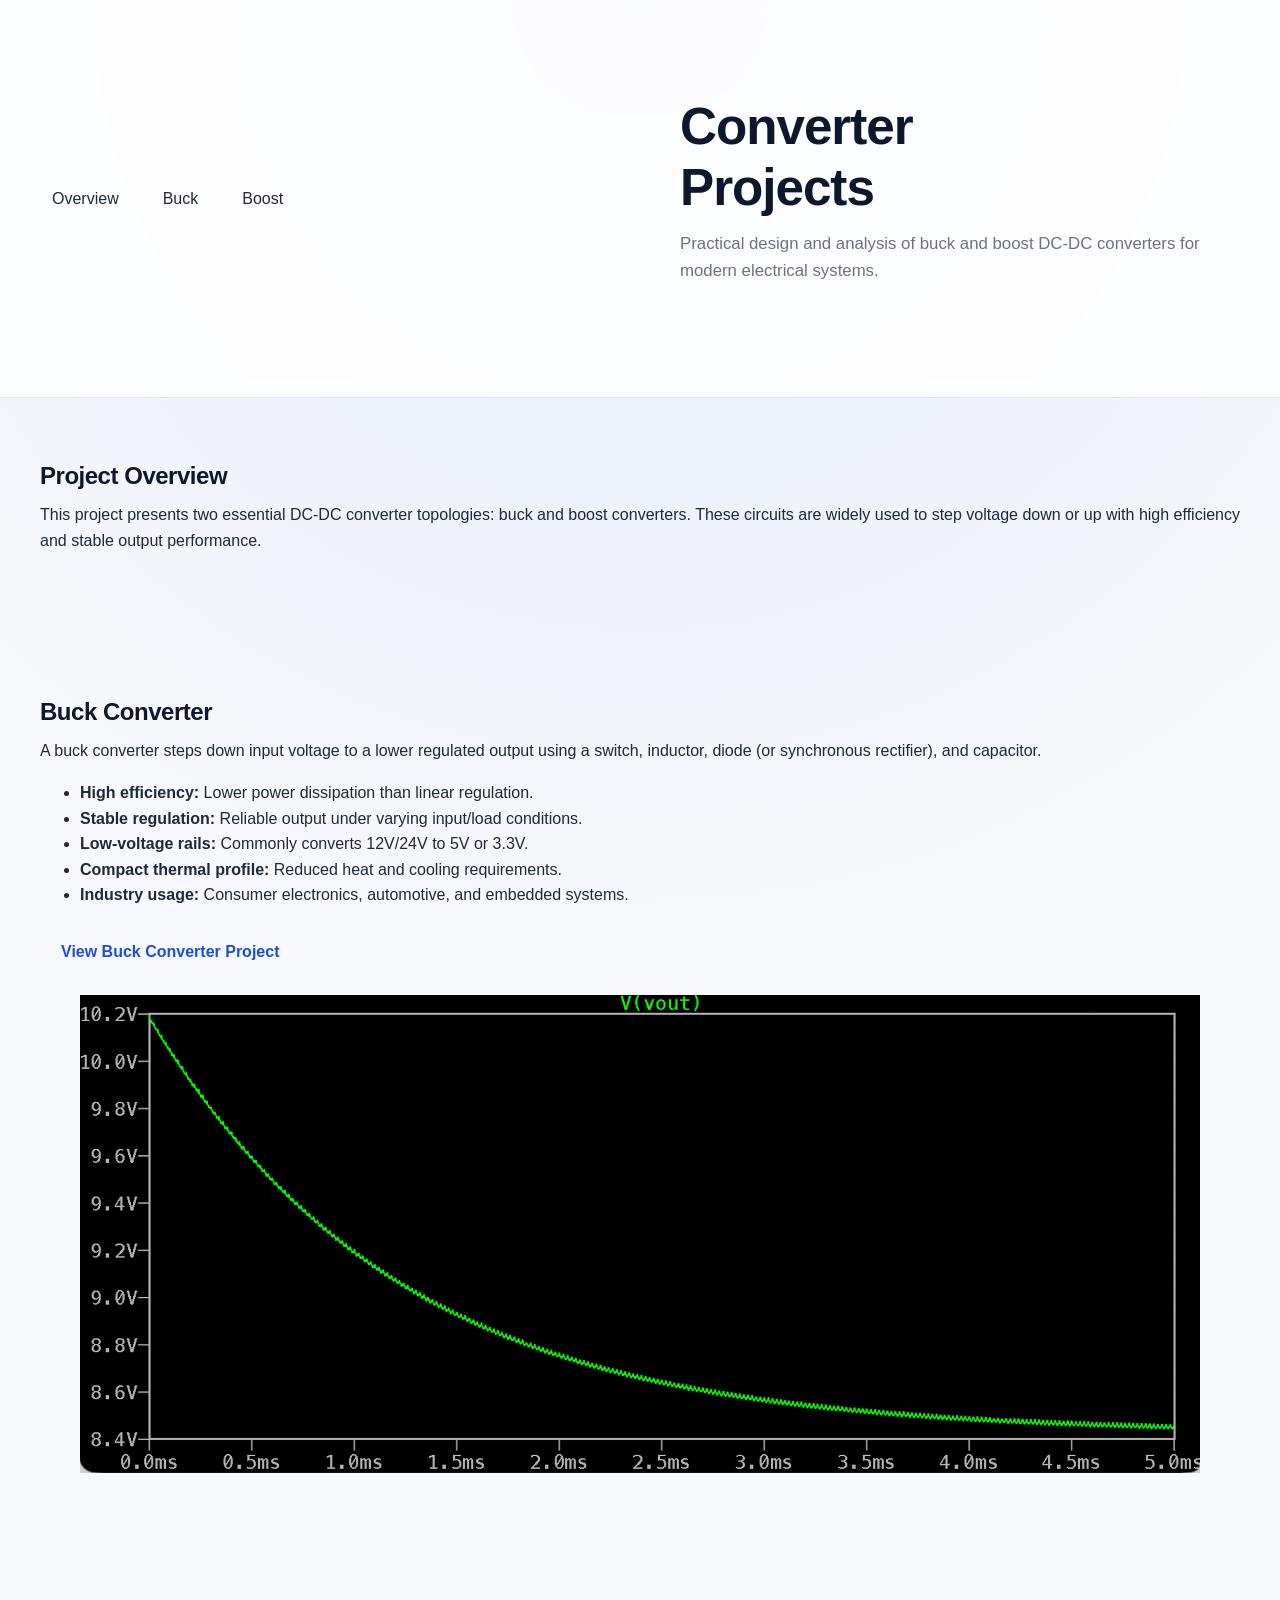
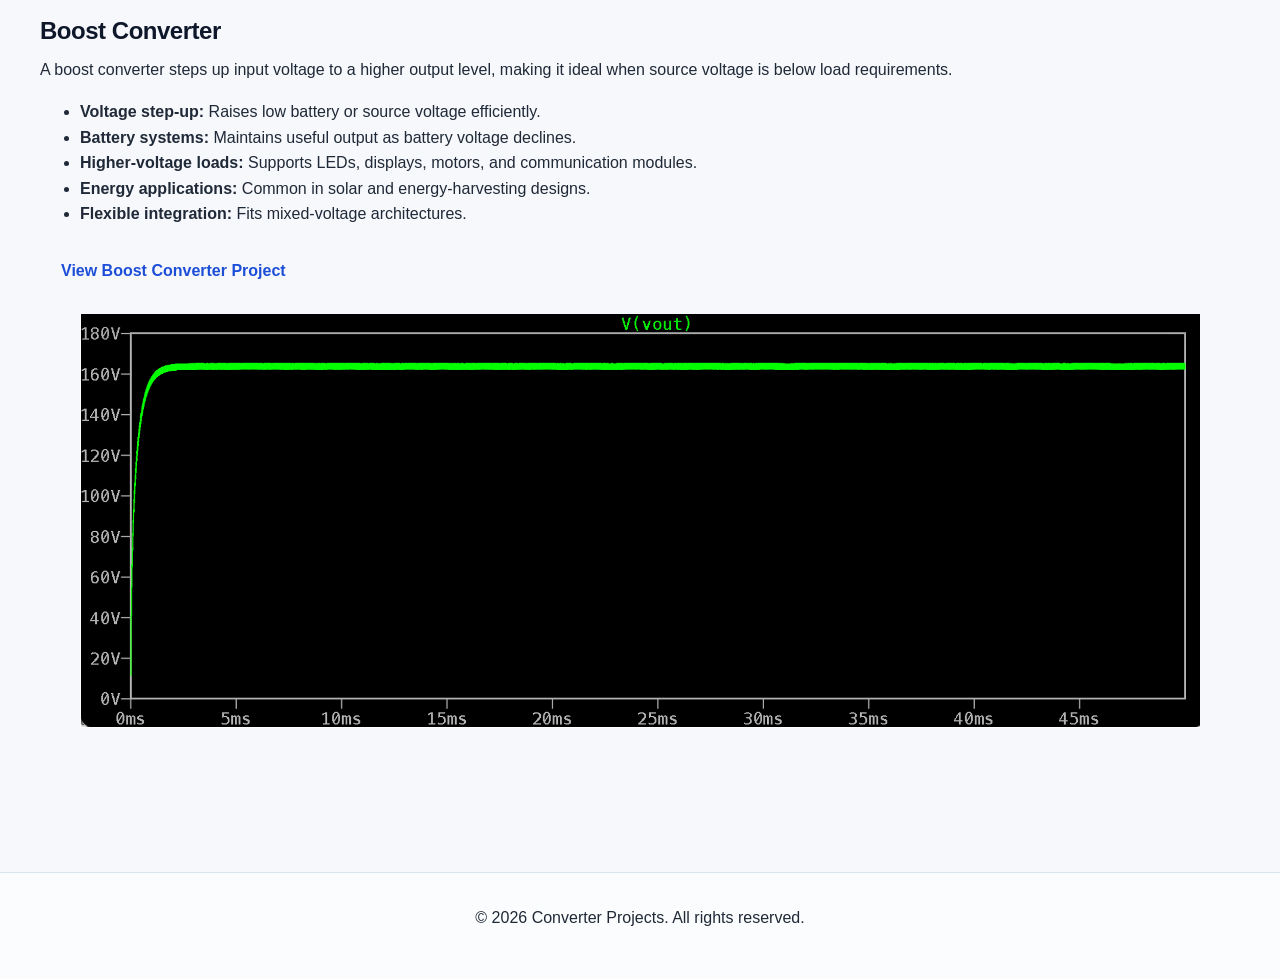
<file: index.html>
<!DOCTYPE html>
<html lang="en">
<head>
    <meta charset="UTF-8" />
    <meta name="viewport" content="width=device-width, initial-scale=1.0" />
    <meta
        name="description"
        content="Converter Projects: professional overview of buck and boost converter design, operation, and applications."
    />
    <title>Converter Projects | Buck & Boost Converters</title>
    <link rel="stylesheet" href="style.css" />
</head>
<body>

    <header class="site-header">
        <div class="container">
            <nav class="site-nav" aria-label="Primary">
                <ul class="nav-links">
                    <li><a href="index.html">Overview</a></li>
                    <li><a href="buck.html">Buck</a></li>
                    <li><a href="boost.html">Boost</a></li>
                </ul>
            </nav>

            <div class="hero">
                <h1>Converter Projects</h1>
                <p class="subtitle">
                    Practical design and analysis of buck and boost DC-DC converters for modern electrical systems.
                </p>
            </div>
        </div>
    </header>

    <main id="main-content">
        <section id="overview" class="section">
            <div class="container">
                <h2>Project Overview</h2>
                <p>
                    This project presents two essential DC-DC converter topologies: buck and boost converters.
                    These circuits are widely used to step voltage down or up with high efficiency and stable output performance.
                </p>
            </div>
        </section>

        <section id="buck-converter" class="section featured-section">
            <div class="container content-grid">
                <article class="text-content">
                    <h2>Buck Converter</h2>
                    <p>
                        A buck converter steps down input voltage to a lower regulated output using a switch, inductor,
                        diode (or synchronous rectifier), and capacitor.
                    </p>
                    <ul>
                        <li><strong>High efficiency:</strong> Lower power dissipation than linear regulation.</li>
                        <li><strong>Stable regulation:</strong> Reliable output under varying input/load conditions.</li>
                        <li><strong>Low-voltage rails:</strong> Commonly converts 12V/24V to 5V or 3.3V.</li>
                        <li><strong>Compact thermal profile:</strong> Reduced heat and cooling requirements.</li>
                        <li><strong>Industry usage:</strong> Consumer electronics, automotive, and embedded systems.</li>
                    </ul>
                    <p>
                        <a class="btn" href="buck.html" aria-label="View Buck Converter project details">
                            View Buck Converter Project
                        </a>
                    </p>
                </article>

                <figure class="image-content">
                    <img src="buck_converter_diagram.png" alt="Buck converter circuit diagram" loading="lazy" />
                </figure>
            </div>
        </section>

        <section id="boost-converter" class="section">
            <div class="container content-grid">
                <article class="text-content">
                    <h2>Boost Converter</h2>
                    <p>
                        A boost converter steps up input voltage to a higher output level, making it ideal when source voltage
                        is below load requirements.
                    </p>
                    <ul>
                        <li><strong>Voltage step-up:</strong> Raises low battery or source voltage efficiently.</li>
                        <li><strong>Battery systems:</strong> Maintains useful output as battery voltage declines.</li>
                        <li><strong>Higher-voltage loads:</strong> Supports LEDs, displays, motors, and communication modules.</li>
                        <li><strong>Energy applications:</strong> Common in solar and energy-harvesting designs.</li>
                        <li><strong>Flexible integration:</strong> Fits mixed-voltage architectures.</li>
                    </ul>
                    <p>
                        <a class="btn" href="boost.html" aria-label="View Boost Converter project details">
                            View Boost Converter Project
                        </a>
                    </p>
                </article>

                <figure class="image-content">
                    <img src="boost_converter_diagram.png" alt="Boost converter circuit diagram" loading="lazy" />
                </figure>
            </div>
        </section>
    </main>

    <footer class="site-footer">
        <div class="container">
            <p style="text-align: center;">&copy; 2026 Converter Projects. All rights reserved.</p>
        </div>
    </footer>
</body>
</html>
</file>
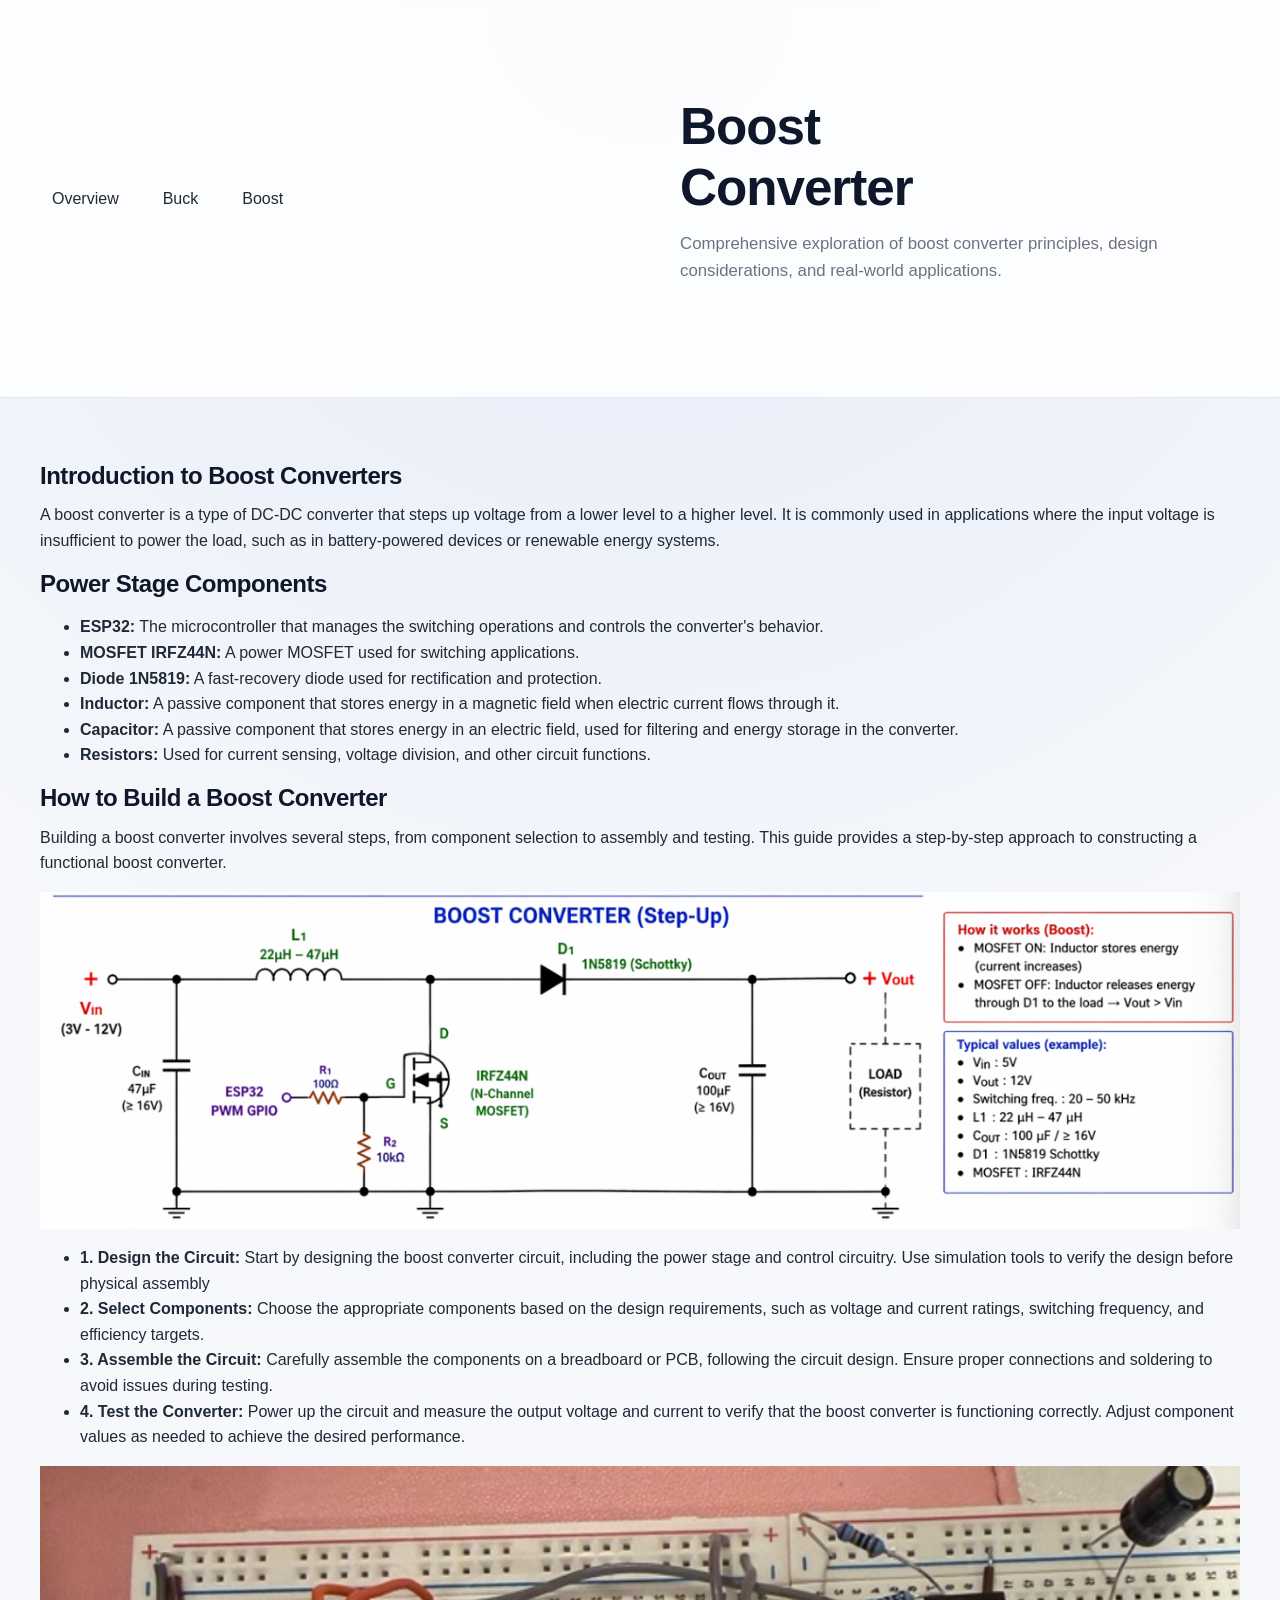
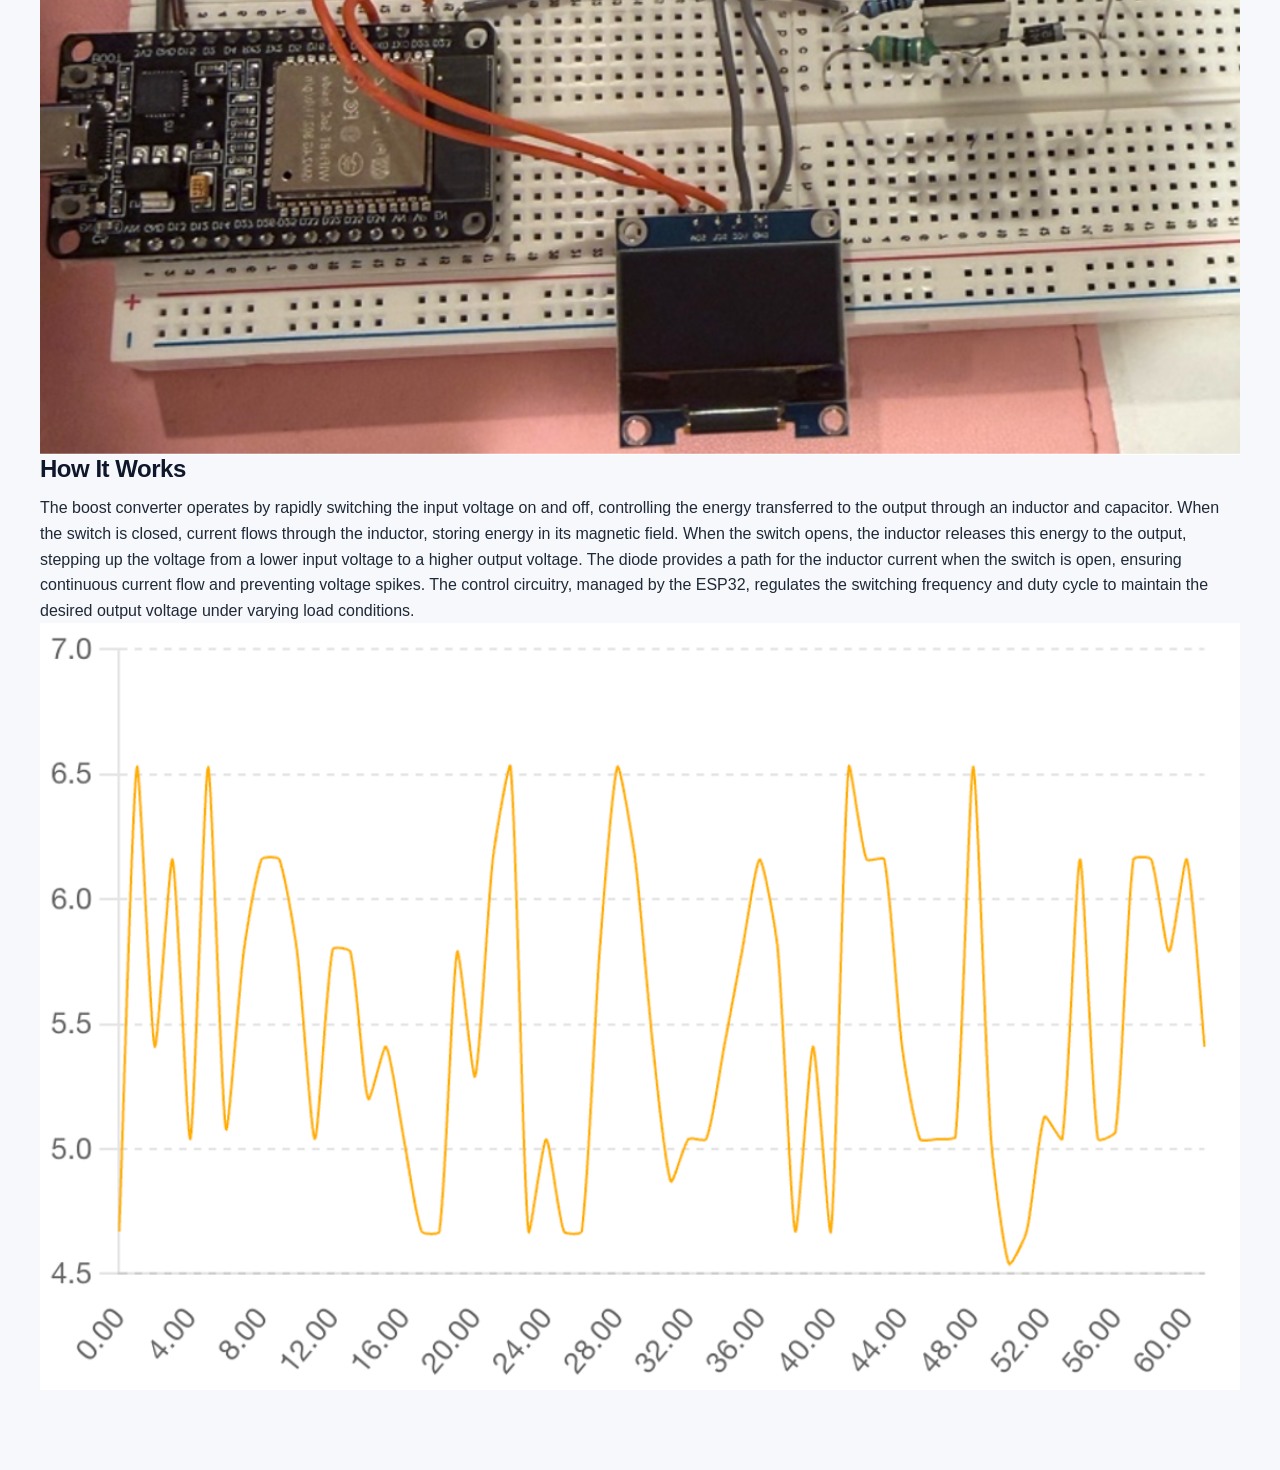
<file: boost.html>
<!DOCTYPE html> 
<html lang="en">    
<head>
    <meta charset="UTF-8" />
    <meta name="viewport" content="width=device-width, initial-scale=1.0" />
    <meta
        name="description"
        content="In-depth analysis of boost converter design, operation, and applications in modern electrical systems."
    />
    <title>Converter Projects | Boost Converter</title>
    <link rel="stylesheet" href="style.css" />
</head>
<body>
    <header>
        <div class="container">
            <nav class="site-nav" aria-label="Primary">
                <ul class="nav-links">
                    <li><a href="index.html">Overview</a></li>
                    <li><a href="buck.html">Buck</a></li>
                    <li><a href="boost.html">Boost</a></li>
                </ul>
            </nav>
            <div class="hero">
                <h1>Boost Converter</h1>
                <p class="subtitle">
                    Comprehensive exploration of boost converter principles, design considerations, and real-world applications.
                </p>
            </div>
        </div>
    </header>

    <main id="main-content">
        <section id="boost-converter" class="section">
             <div class="container content-grid">
                <h2>Introduction to Boost Converters</h2>
                    <p>A boost converter is a type of DC-DC converter that steps up voltage from a lower level to a higher level. It is commonly used in applications where the input voltage is insufficient to power the load, such as in battery-powered devices or renewable energy systems.</p>
            
                <h2>Power Stage Components</h2>
                <ul>
                    <li><strong>ESP32:</strong> The microcontroller that manages the switching operations and controls the converter's behavior.</li>
                    <li><strong>MOSFET IRFZ44N:</strong> A power MOSFET used for switching applications.</li>
                    <li><strong>Diode 1N5819:</strong> A fast-recovery diode used for rectification and protection.</li>
                    <li><strong>Inductor:</strong> A passive component that stores energy in a magnetic field when electric current flows through it.</li>
                    <li><strong>Capacitor:</strong> A passive component that stores energy in an electric field, used for filtering and energy storage in the converter.</li>
                    <li><strong>Resistors:</strong> Used for current sensing, voltage division, and other circuit functions.</li>
                </ul>

                <h2>How to Build a Boost Converter</h2>
                <p>
                    Building a boost converter involves several steps, from component selection to assembly and testing. This guide provides a step-by-step approach to constructing a functional boost converter.
                </p>
                <img src="boost_diagram.png" alt="Boost converter diagram" loading="lazy" />
                <ul>
                    <li><strong>1. Design the Circuit:</strong> Start by designing the boost converter circuit, including the power stage and control circuitry. Use simulation tools to verify the design before physical assembly</li>
                    <li><strong>2. Select Components:</strong> Choose the appropriate components based on the design requirements, such as voltage and current ratings, switching frequency, and efficiency targets.</li>       
                    <li><strong>3. Assemble the Circuit:</strong> Carefully assemble the components on a breadboard or PCB, following the circuit design. Ensure proper connections and soldering to avoid issues during testing.</li>
                    <li><strong>4. Test the Converter:</strong> Power up the circuit and measure the output voltage and current to verify that the boost converter is functioning correctly. Adjust component values as needed to achieve the desired performance.</li>
                </ul>
                <img src="real_boost_diagram.png" alt="Real-world boost converter diagram" loading="lazy" />

                <h2>How It Works</h2>
                <p>
                    The boost converter operates by rapidly switching the input voltage on and off, controlling the energy transferred to the output through an inductor and capacitor. When the switch is closed, current flows through the inductor, storing energy in its magnetic field. When the switch opens, the inductor releases this energy to the output, stepping up the voltage from a lower input voltage to a higher output voltage. The diode provides a path for the inductor current when the switch is open, ensuring continuous current flow and preventing voltage spikes. The control circuitry, managed by the ESP32, regulates the switching frequency and duty cycle to maintain the desired output voltage under varying load conditions.
                    <img src="boost_graph.png" alt="Performance graph of the boost converter" loading="lazy" />
                </p>    
            </div>
        </section>
    </main>
</html>
</file>
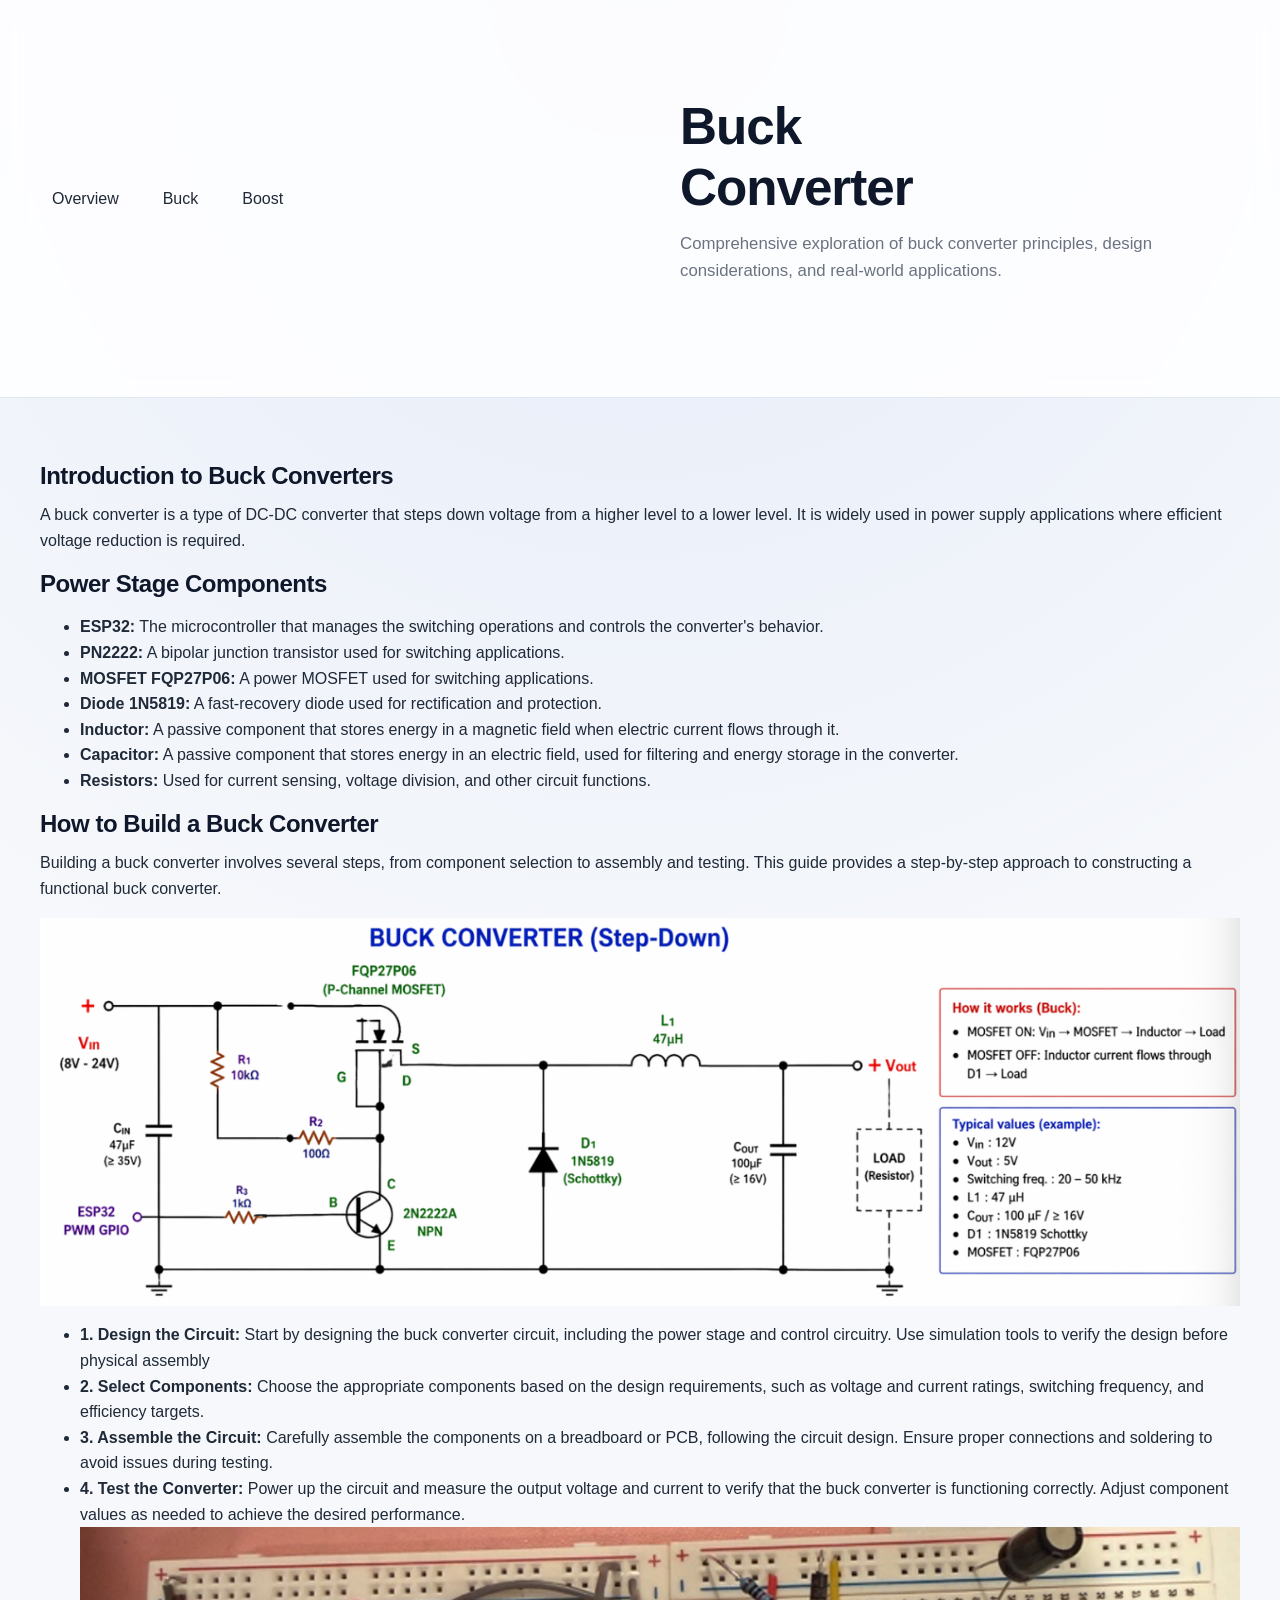
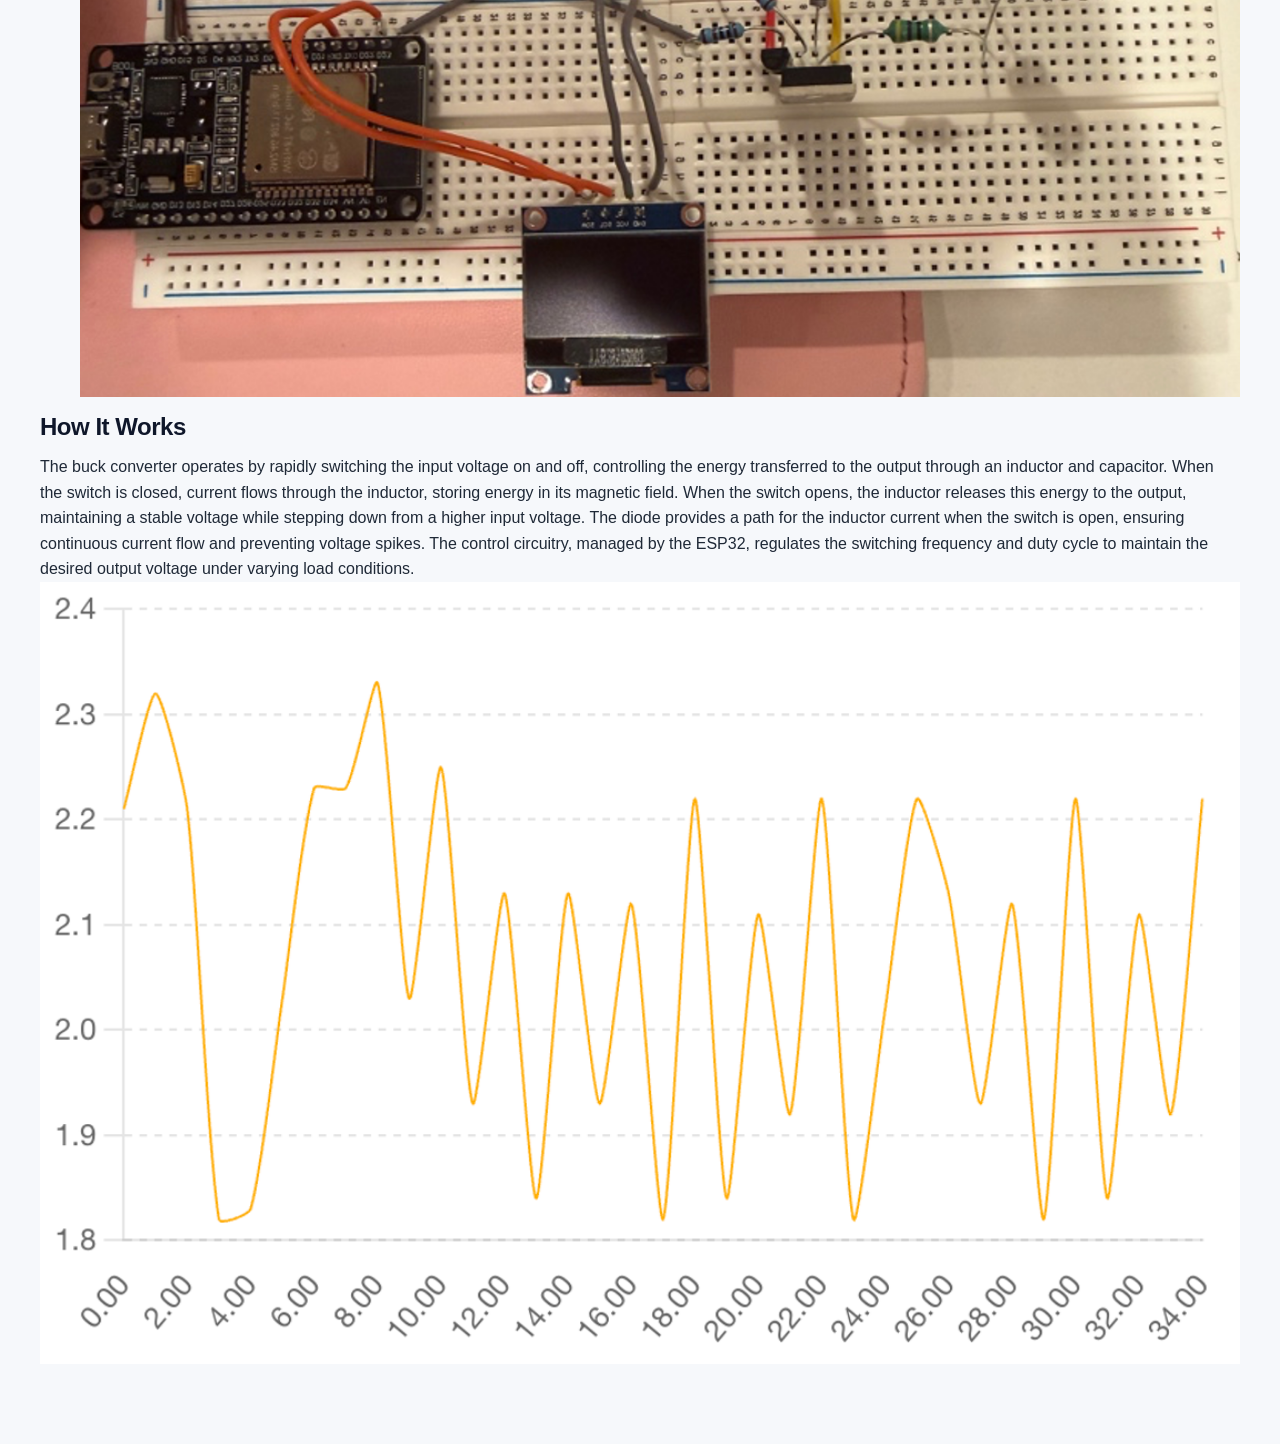
<file: buck.html>
<!DOCTYPE html>
<html lang="en">    
<head>
    <meta charset="UTF-8" />
    <meta name="viewport" content="width=device-width, initial-scale=1.0" />
    <meta
        name="description"
        content="In-depth analysis of buck converter design, operation, and applications in modern electrical systems."
    />
    <title>Converter Projects | Buck Converter</title>
    <link rel="stylesheet" href="style.css" />
</head>
<body>
    <header>    
        <div class="container">
            <nav class="site-nav" aria-label="Primary">
                <ul class="nav-links">
                    <li><a href="index.html">Overview</a></li>
                    <li><a href="buck.html">Buck</a></li>
                    <li><a href="boost.html">Boost</a></li>
                </ul>
            </nav>
            <div class="hero">
                <h1>Buck Converter</h1>
                <p class="subtitle">
                    Comprehensive exploration of buck converter principles, design considerations, and real-world applications.
                </p>
            </div>
        </div>

    </header>


    <main id="main-content">
        <section id="buck-converter" class="section">
             <div class="container content-grid">
                <h2>Introduction to Buck Converters</h2>
                    <p>A buck converter is a type of DC-DC converter that steps down voltage from a higher level to a lower level. It is widely used in power supply applications where efficient voltage reduction is required.    </p>
            
                <h2>Power Stage Components</h2>
                <ul>
                    <li><strong>ESP32:</strong> The microcontroller that manages the switching operations and controls the converter's behavior.</li>
                    <li><strong>PN2222:</strong> A bipolar junction transistor used for switching applications.</li>
                    <li><strong>MOSFET FQP27P06:</strong> A power MOSFET used for switching applications.</li>
                    <li><strong>Diode 1N5819:</strong> A fast-recovery diode used for rectification and protection.</li>
                    <li><strong>Inductor:</strong> A passive component that stores energy in a magnetic field when electric current flows through it.</li>
                    <li><strong>Capacitor:</strong> A passive component that stores energy in an electric field, used for filtering and energy storage in the converter.</li>
                    <li><strong>Resistors:</strong> Used for current sensing, voltage division, and other circuit functions.</li>
                </ul>

                <h2>How to Build a Buck Converter</h2>
                <p>
                    Building a buck converter involves several steps, from component selection to assembly and testing. This guide provides a step-by-step approach to constructing a functional buck converter.
                </p>
                <img src="buck_diagram.png" alt="Buck converter diagram" loading="lazy" />
                <ul>
                    <li><strong>1. Design the Circuit:</strong> Start by designing the buck converter circuit, including the power stage and control circuitry. Use simulation tools to verify the design before physical assembly</li>
                    <li><strong>2. Select Components:</strong> Choose the appropriate components based on the design requirements, such as voltage and current ratings, switching frequency, and efficiency targets.</li>
                    <li><strong>3. Assemble the Circuit:</strong> Carefully assemble the components on a breadboard or PCB, following the circuit design. Ensure proper connections and soldering to avoid issues during testing.</li>
                    <li><strong>4. Test the Converter:</strong> Power up the circuit and measure the output voltage and current to verify that the buck converter is functioning correctly. Adjust component values as needed to achieve the desired performance.</li>
                    <img src="real_buck_diagram.png" alt="Real-world buck converter diagram" loading="lazy" />
                </ul>
                
                <h2>How It Works</h2>
                <p>
                    The buck converter operates by rapidly switching the input voltage on and off, controlling the energy transferred to the output through an inductor and capacitor. When the switch is closed, current flows through the inductor, storing energy in its magnetic field. When the switch opens, the inductor releases this energy to the output, maintaining a stable voltage while stepping down from a higher input voltage. The diode provides a path for the inductor current when the switch is open, ensuring continuous current flow and preventing voltage spikes. The control circuitry, managed by the ESP32, regulates the switching frequency and duty cycle to maintain the desired output voltage under varying load conditions.
                    <img src="buck_graph.png" alt="Performance graph of the buck converter" loading="lazy" />
                </p>
            </div>
        </section>
    </main>


</body>
</html>
</file>
<file: style.css>
/* Professional, modern base stylesheet */

:root {
    --bg: #f6f8fb;
    --surface: #ffffff;
    --surface-alt: #eef3f8;
    --text: #1f2937;
    --muted: #6b7280;
    --primary: #1d4ed8;
    --primary-hover: #1e40af;
    --border: #dbe3ee;
    --shadow: 0 10px 30px rgba(15, 23, 42, 0.08);
    --radius: 14px;
    --max-width: 1200px;
}

*,
*::before,
*::after {
    box-sizing: border-box;
}

html {
    scroll-behavior: smooth;
}

body {
    margin: 0;
    font-family: Inter, "Segoe UI", Roboto, Helvetica, Arial, sans-serif;
    color: var(--text);
    background:
        radial-gradient(circle at top, rgba(29, 78, 216, 0.08), transparent 35%),
        var(--bg);
    line-height: 1.6;
    min-height: 100vh;
    text-rendering: optimizeLegibility;
    -webkit-font-smoothing: antialiased;
    -moz-osx-font-smoothing: grayscale;
}

img,
video,
svg {
    display: block;
    max-width: 100%;
    width: 100%;
    height: auto;
    margin-inline: auto;
}

a {
    color: var(--primary);
    text-decoration: none;
    transition: color 0.2s ease, opacity 0.2s ease;
}

a:hover {
    color: var(--primary-hover);
}

p {
    margin: 0 0 1rem;
    color: var(--text);
}

h1, h2, h3, h4, h5, h6 {
    margin: 0 0 0.75rem;
    line-height: 1.2;
    color: #0f172a;
    letter-spacing: -0.02em;
}

hr {
    border: 0;
    border-top: 1px solid var(--border);
    margin: 2rem 0;
}

button,
input,
select,
textarea {
    font: inherit;
}

button {
    border: 0;
    cursor: pointer;
}

:focus-visible {
    outline: 3px solid rgba(29, 78, 216, 0.35);
    outline-offset: 2px;
}

/* Layout helpers */
.container,
.wrapper,
.page-container {
    width: min(100% - 2rem, var(--max-width));
    margin: 0 auto;
}

.section {
    padding: 4rem 0;
}

.card,
.panel,
.feature,
.content-box {
    background: var(--surface);
    border: 1px solid var(--border);
    border-radius: var(--radius);
    box-shadow: var(--shadow);
}

/* Header / Navigation */
header,
.site-header,
.navbar {
    background: rgba(255, 255, 255, 0.85);
    backdrop-filter: blur(10px);
    border-bottom: 1px solid rgba(219, 227, 238, 0.8);
}

header .container,
.site-header .container,
.navbar .container {
    display: flex;
    align-items: center;
    justify-content: space-between;
    gap: 1rem;
    padding: 1rem 0;
}

nav ul,
.menu,
.nav-links {
    display: flex;
    align-items: center;
    gap: 1.25rem;
    list-style: none;
    padding: 0;
    margin: 0;
}

nav a,
.nav-links a,
.menu a {
    color: var(--text);
    font-weight: 500;
    padding: 0.5rem 0.75rem;
    border-radius: 10px;
}

nav a:hover,
.nav-links a:hover,
.menu a:hover {
    background: var(--surface-alt);
}

/* Hero */
.hero,
.banner,
.showcase {
    padding: 5rem 0;
}

.hero .container,
.banner .container,
.showcase .container {
    display: grid;
    gap: 2rem;
    align-items: center;
}

.hero h1,
.banner h1,
.showcase h1 {
    font-size: clamp(2.2rem, 4vw, 4rem);
    max-width: 12ch;
}

.hero p,
.banner p,
.showcase p {
    font-size: 1.05rem;
    color: var(--muted);
    max-width: 60ch;
}

/* Buttons */
.btn,
.button,
input[type="submit"],
input[type="button"] {
    display: inline-flex;
    align-items: center;
    justify-content: center;
    gap: 0.5rem;
    padding: 0.85rem 1.25rem;
    border-radius: 12px;
    font-weight: 600;
    border: 1px solid transparent;
    transition: transform 0.2s ease, background 0.2s ease, border-color 0.2s ease, box-shadow 0.2s ease;
}

.btn-primary,
.button-primary,
input[type="submit"] {
    background: linear-gradient(180deg, #2563eb, #1d4ed8);
    color: #fff;
    box-shadow: 0 10px 20px rgba(29, 78, 216, 0.22);
}

.btn-primary:hover,
.button-primary:hover,
input[type="submit"]:hover {
    background: linear-gradient(180deg, #1e4fd6, #1e40af);
    transform: translateY(-1px);
}

.btn-secondary,
.button-secondary {
    background: var(--surface);
    color: var(--text);
    border-color: var(--border);
}

.btn-secondary:hover,
.button-secondary:hover {
    background: var(--surface-alt);
    transform: translateY(-1px);
}

/* Cards / Grids */
.grid,
.cards,
.features,
.services {
    display: grid;
    gap: 1.25rem;
}

.grid,
.cards,
.features {
    grid-template-columns: repeat(auto-fit, minmax(240px, 1fr));
}

.card,
.feature,
.service {
    padding: 1.5rem;
}

.card:hover,
.feature:hover,
.service:hover {
    transform: translateY(-2px);
    transition: transform 0.2s ease, box-shadow 0.2s ease;
    box-shadow: 0 16px 40px rgba(15, 23, 42, 0.10);
}

/* Forms */
form {
    display: grid;
    gap: 1rem;
}

label {
    display: block;
    font-weight: 600;
    margin-bottom: 0.35rem;
    color: #111827;
}

input,
select,
textarea {
    width: 100%;
    padding: 0.9rem 1rem;
    border: 1px solid var(--border);
    border-radius: 12px;
    background: #fff;
    color: var(--text);
    transition: border-color 0.2s ease, box-shadow 0.2s ease;
}

input::placeholder,
textarea::placeholder {
    color: #9ca3af;
}

input:focus,
select:focus,
textarea:focus {
    border-color: rgba(29, 78, 216, 0.5);
    box-shadow: 0 0 0 4px rgba(29, 78, 216, 0.12);
    outline: none;
}

textarea {
    min-height: 140px;
    resize: vertical;
}

/* Tables */
table {
    width: 100%;
    border-collapse: collapse;
    background: var(--surface);
    border: 1px solid var(--border);
    border-radius: var(--radius);
    overflow: hidden;
    box-shadow: var(--shadow);
}

th,
td {
    padding: 0.95rem 1rem;
    text-align: left;
    border-bottom: 1px solid var(--border);
}

th {
    background: #f3f6fb;
    font-weight: 700;
    color: #0f172a;
}

tr:hover td {
    background: #fafcff;
}

/* Footer */
footer,
.site-footer {
    margin-top: 4rem;
    padding: 2rem 0;
    color: var(--muted);
    border-top: 1px solid var(--border);
    background: rgba(255, 255, 255, 0.6);
}

/* Utility */
.muted {
    color: var(--muted);
}

.center {
    text-align: center;
}

.spacing > * + * {
    margin-top: 1rem;
}

/* Responsive */
@media (max-width: 768px) {
    header .container,
    .site-header .container,
    .navbar .container {
        flex-direction: column;
        align-items: flex-start;
    }

    nav ul,
    .menu,
    .nav-links {
        flex-wrap: wrap;
        gap: 0.5rem;
    }

    .section {
        padding: 3rem 0;
    }

    .hero,
    .banner,
    .showcase {
        padding: 3.5rem 0;
    }
}
</file>
